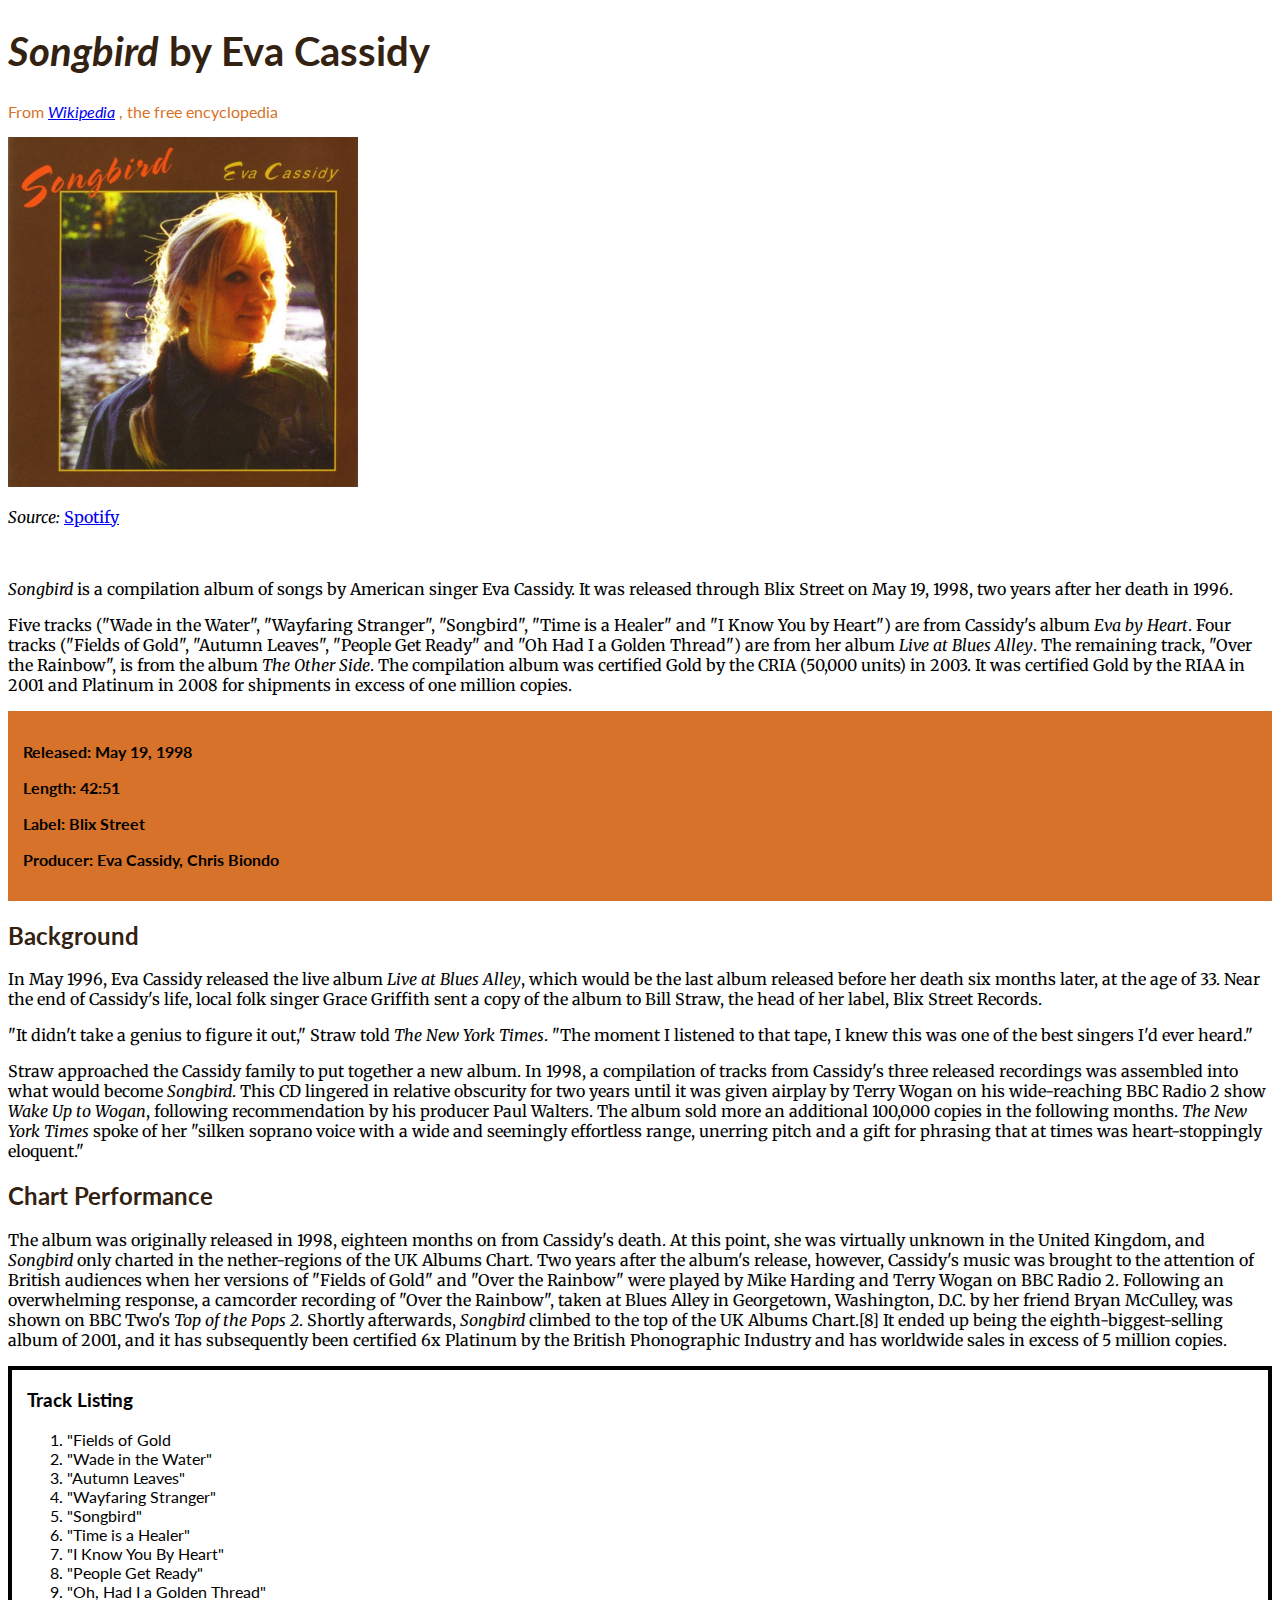
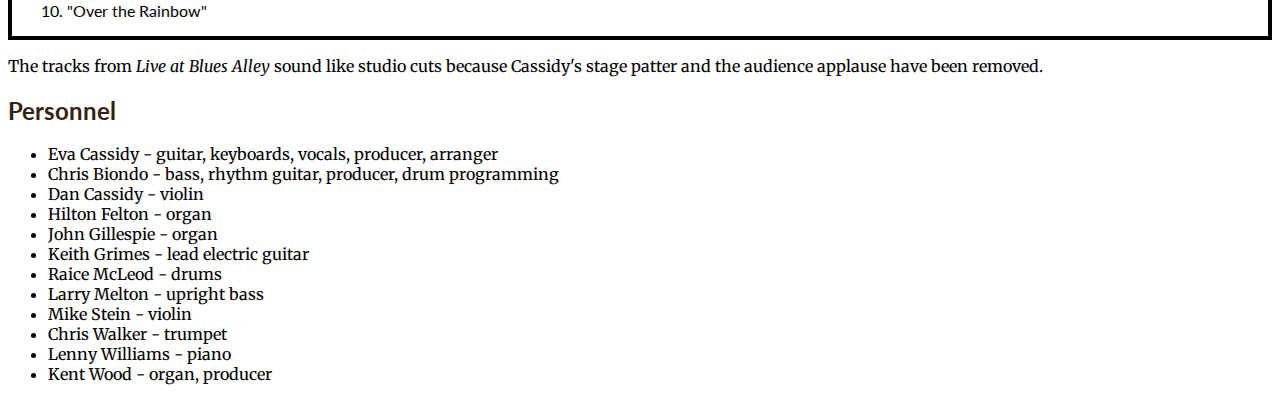
<file: github/projects/songbird/index.html>
<!DOCTYPE html>
<html lang="en">

<head>
    <!--meta-->
    <meta charset="UTF-8">
    <meta name="viewport" content="width=device-width, initial-scale=1.0">
    <meta http-equiv="X-UA-Compatible" content="ie=edge">
    <!--seo-->
    <title>Songbird (Eva Cassidy Album) Wikipedia</title>
    <meta name="description" content="Songbird (Eva Cassidy album) wiki">
    <!--font-->
    <link
        href="https://fonts.googleapis.com/css2?family=Lato:ital,wght@0,300;0,400;0,700;1,300;1,400;1,700&display=swap"
        rel="stylesheet">
    <link
        href="https://fonts.googleapis.com/css2?family=Merriweather:ital,wght@0,300;0,400;0,700;0,900;1,300;1,400;1,700&display=swap"
        rel="stylesheet">
    <link rel="stylesheet" href="css/style.css">
</head>

<body>
    <h1><em>Songbird</em> by Eva Cassidy</h1>
    <main>
        <p>
        <section class="source"> From
            <a href="https://en.wikipedia.org/wiki/Songbird_(Eva_Cassidy_album)" target="_blank"><em>Wikipedia</em></a>
            , the free encyclopedia
        </section>
        </p>
        <img src="img/songbirdalbumcover.jpeg" alt="Songbird album cover">
        <section class="imgsource">
            <p><em>Source:</em>
                <a href="https://open.spotify.com/album/14vOTJhsfQIlJeHgLajs7r" target="_blank">Spotify</a>
            </p><br>
        </section>
        <p><em>Songbird</em> is a compilation album of songs by American singer Eva Cassidy.
            It was released through Blix Street on May 19, 1998, two years after her death in 1996.</p>
        <p>Five tracks ("Wade in the Water", "Wayfaring Stranger", "Songbird", "Time is a Healer" and "I Know You by
            Heart")
            are from Cassidy's album <em>Eva by Heart</em>. Four tracks ("Fields of Gold", "Autumn Leaves", "People Get
            Ready" and
            "Oh Had I a Golden Thread") are from her album <em>Live at Blues Alley</em>. The remaining track, "Over the
            Rainbow", is
            from the album <em>The Other Side</em>. The compilation album was certified Gold by the CRIA (50,000 units)
            in 2003.
            It was certified Gold by the RIAA in 2001 and Platinum in 2008 for shipments in excess of one million
            copies.</p>

        <section class="facts">
            <p>Released: May 19, 1998</p>
            <p>Length: 42:51</p>
            <p>Label: Blix Street</p>
            <p>Producer: Eva Cassidy, Chris Biondo</p>
        </section>

        <h2>Background</h2>
        <p>In May 1996, Eva Cassidy released the live album <em>Live at Blues Alley</em>, which would be the last album
            released before her death six months later, at the age of 33.
            Near the end of Cassidy's life, local folk singer Grace Griffith sent a copy of the album to Bill Straw, the
            head of her label, Blix Street Records.</p>
        <p>"It didn't take a genius to figure it out," Straw told <em>The New York Times</em>. "The moment I listened to
            that tape, I knew this was one of the best singers I'd ever heard."</p>
        <p>Straw approached the Cassidy family to put together a new album. In 1998, a compilation of tracks from
            Cassidy's three released recordings was assembled into what would become <em>Songbird</em>.
            This CD lingered in relative obscurity for two years until it was given airplay by Terry Wogan on his
            wide-reaching BBC Radio 2 show <em>Wake Up to Wogan</em>, following recommendation by his producer Paul
            Walters.
            The album sold more an additional 100,000 copies in the following months. <em>The New York Times</em> spoke
            of her "silken soprano voice with
            a wide and seemingly effortless range, unerring pitch and a gift for phrasing that at times was
            heart-stoppingly eloquent."</p>

        <h2>Chart Performance</h2>
        <p>The album was originally released in 1998, eighteen months on from Cassidy's death. At this point, she was
            virtually unknown in the United Kingdom, and <em>Songbird</em> only charted in the nether-regions of the UK
            Albums Chart.
            Two years after the album's release, however, Cassidy's music was brought to the attention of British
            audiences when her versions of "Fields of Gold" and "Over the Rainbow" were played by Mike Harding and Terry
            Wogan on BBC Radio 2.
            Following an overwhelming response, a camcorder recording of "Over the Rainbow", taken at Blues Alley in
            Georgetown, Washington, D.C. by her friend Bryan McCulley, was shown on BBC Two's <em>Top of the Pops
                2</em>.
            Shortly afterwards, <em>Songbird</em> climbed to the top of the UK Albums Chart.[8] It ended up being the
            eighth-biggest-selling
            album of 2001, and it has subsequently been certified 6x Platinum by the British Phonographic Industry and
            has worldwide sales in excess of 5 million copies.</p>

        <section class="tracklisting">
            <h3>Track Listing</h3>
            <ol>
                <li>"Fields of Gold</li>
                <li>"Wade in the Water"</li>
                <li>"Autumn Leaves"</li>
                <li>"Wayfaring Stranger"</li>
                <li>"Songbird"</li>
                <li>"Time is a Healer"</li>
                <li>"I Know You By Heart"</li>
                <li>"People Get Ready"</li>
                <li>"Oh, Had I a Golden Thread"</li>
                <li>"Over the Rainbow"</li>
            </ol>
        </section>
        <p>The tracks from <em>Live at Blues Alley</em> sound like studio cuts because Cassidy's stage patter and the
            audience applause have been removed.</p>

        <h2>Personnel</h2>
        <ul>
            <li>Eva Cassidy - guitar, keyboards, vocals, producer, arranger</li>
            <li>Chris Biondo - bass, rhythm guitar, producer, drum programming</li>
            <li>Dan Cassidy - violin</li>
            <li>Hilton Felton - organ</li>
            <li>John Gillespie - organ</li>
            <li>Keith Grimes - lead electric guitar</li>
            <li>Raice McLeod - drums</li>
            <li>Larry Melton - upright bass</li>
            <li>Mike Stein - violin</li>
            <li>Chris Walker - trumpet</li>
            <li>Lenny Williams - piano</li>
            <li>Kent Wood - organ, producer</li>
        </ul>
    </main>


</body>

</html>
</file>
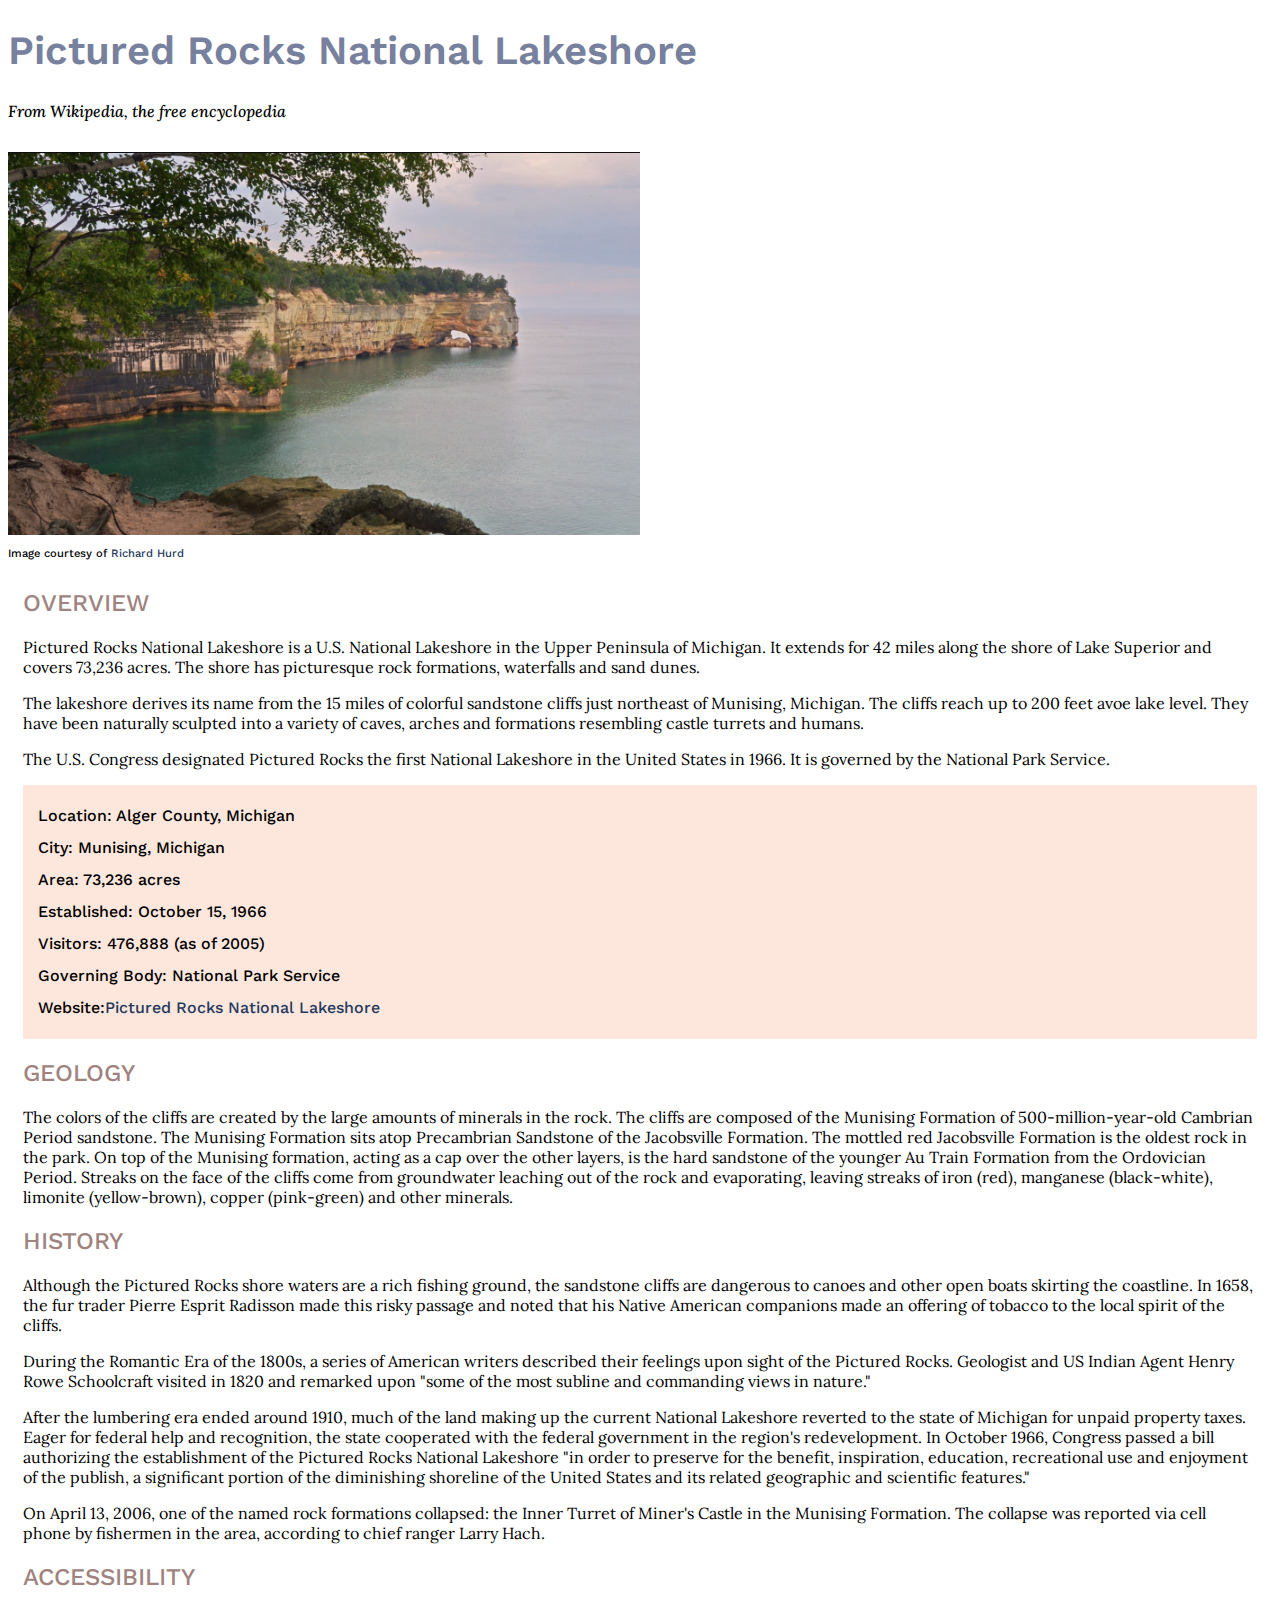
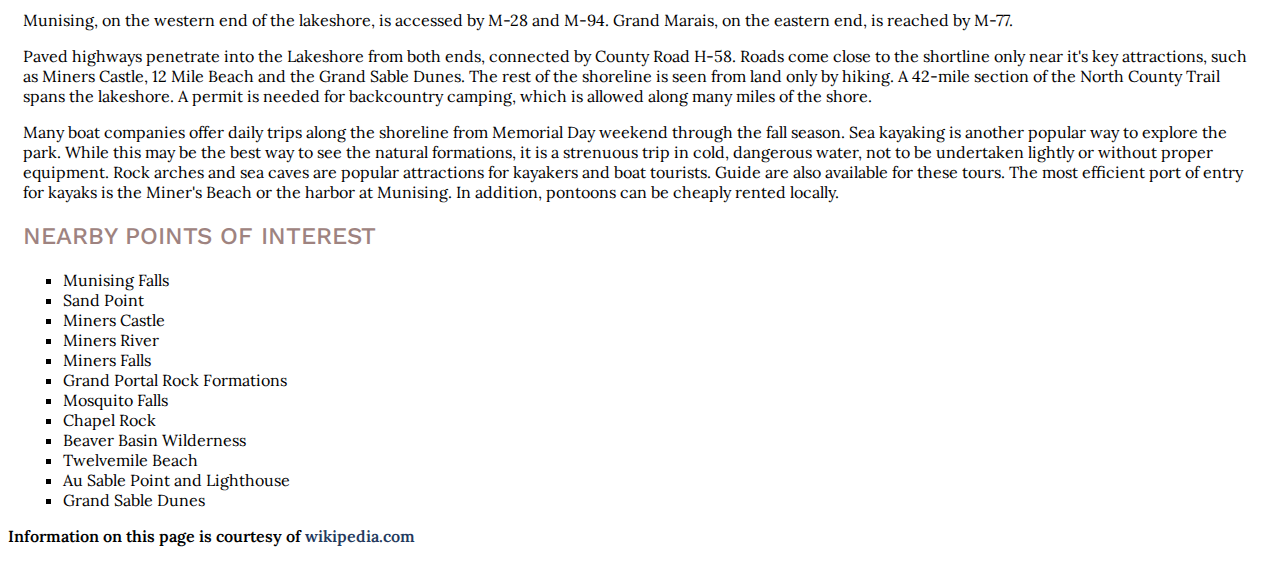
<file: github/projects/wiki/index.html>
<!DOCTYPE html>
<html lang="en">

<head>
    <!--meta-->
    <meta charset="UTF-8">
    <meta name="viewport" content="width=deivce-width, initial-scale=1.0">
    <meta http-equiv="X-UA-Compatible" content="ie=edge">
    <!-- seo -->
    <title>Pictured Rocks National Lakeshore</title>
    <meta name="description"
        content="An introduction to the history and geography of Pictured Rocks National Lakeshore in Munising, Michigan.">
    <!--Fonts-->
    <link href="https://fonts.googleapis.com/css2?family=Work+Sans:wght@400;600;700&display=swap" rel="stylesheet">
    <link href="https://fonts.googleapis.com/css2?family=Lora:wght@400;500;700&display=swap" rel="stylesheet">

    <!-- css -->
    <link rel="stylesheet" href="css/style.css">
</head>

<body>
    <header>
        <section class="titles">
            <h1>Pictured Rocks National Lakeshore</h1>
            <p><em>From Wikipedia, the free encyclopedia</em></p>
        </section>
        <img src="images/pictured_rocks_small.png"
            alt="The shortline of the Pictured Rocks National Lakeshore in Munising, Michigan.">

        <section class="caption">
            <p>Image courtesy of <a href="https://www.flickr.com/photos/rahimageworks/37092095083"
                    target="_blank">Richard
                    Hurd</a>
            </p>
        </section>
    </header>

    <main>
        <h2>Overview</h2>
        <p>Pictured Rocks National Lakeshore is a U.S. National Lakeshore in the Upper Peninsula of Michigan. It
            extends for 42 miles along the shore of Lake Superior and covers 73,236 acres. The shore has picturesque
            rock formations, waterfalls and sand dunes. </p>
        <p>The lakeshore derives its name from the 15 miles of colorful sandstone cliffs just northeast of Munising,
            Michigan. The cliffs reach up to 200 feet avoe lake level. They have been naturally sculpted into a
            variety of caves, arches and formations resembling castle turrets and humans.</p>
        <p>The U.S. Congress designated Pictured Rocks the first National Lakeshore in the United States in 1966. It
            is governed by the National Park Service.</p>

        <section class="facts">
            <p>
                Location: Alger County, Michigan<br>
                City: Munising, Michigan<br>
                Area: 73,236 acres<br>
                Established: October 15, 1966<br>
                Visitors: 476,888 (as of 2005)<br>
                Governing Body: National Park Service<br>
                Website:<a href="https://www.nps.gov/piro/index.htm" target="_blank">Pictured Rocks
                    National
                    Lakeshore</a>
            </p>
        </section>
        <h2>Geology</h2>
        <p>The colors of the cliffs are created by the large amounts of minerals in the rock. The cliffs are
            composed of
            the
            Munising Formation of 500-million-year-old Cambrian Period sandstone. The Munising Formation sits atop
            Precambrian Sandstone of the Jacobsville Formation. The mottled red Jacobsville Formation is the oldest
            rock
            in
            the park. On top of the Munising formation, acting as a cap over the other layers, is the hard sandstone
            of
            the
            younger Au Train Formation from the Ordovician Period. Streaks on the face of the cliffs come from
            groundwater
            leaching out of the rock and evaporating, leaving streaks of iron (red), manganese (black-white),
            limonite
            (yellow-brown), copper (pink-green) and other minerals. </p>

        <h2>History</h2>
        <p> Although the Pictured Rocks shore waters are a rich fishing ground, the sandstone cliffs are dangerous
            to
            canoes
            and other open boats skirting the coastline. In 1658, the fur trader Pierre Esprit Radisson made this
            risky
            passage and noted that his Native American companions made an offering of tobacco to the local spirit of
            the
            cliffs.</p>
        <p>During the Romantic Era of the 1800s, a series of American writers described their feelings upon sight of
            the
            Pictured Rocks. Geologist and US Indian Agent Henry Rowe Schoolcraft visited in 1820 and remarked upon
            "some
            of
            the most subline and commanding views in nature."</p>
        <p>After the lumbering era ended around 1910, much of the land making up the current National Lakeshore
            reverted
            to
            the state of Michigan for unpaid property taxes. Eager for federal help and recognition, the state
            cooperated
            with the federal government in the region's redevelopment. In October 1966, Congress passed a bill
            authorizing
            the establishment of the Pictured Rocks National Lakeshore "in order to preserve for the benefit,
            inspiration,
            education, recreational use and enjoyment of the publish, a significant portion of the diminishing
            shoreline
            of
            the United States and its related geographic and scientific features."</p>
        <p> On April 13, 2006, one of the named rock formations collapsed: the Inner Turret of Miner's Castle in the
            Munising Formation. The collapse was reported via cell phone by fishermen in the area, according to
            chief
            ranger
            Larry Hach.</p>

        <h2>Accessibility</h2>
        <p>Munising, on the western end of the lakeshore, is accessed by M-28 and M-94. Grand Marais, on the eastern
            end, is
            reached by M-77.</p>
        <p> Paved highways penetrate into the Lakeshore from both ends, connected by County Road H-58. Roads come
            close
            to
            the shortline only near it's key attractions, such as Miners Castle, 12 Mile Beach and the Grand Sable
            Dunes.
            The rest of the shoreline is seen from land only by hiking. A 42-mile section of the North County Trail
            spans
            the lakeshore. A permit is needed for backcountry camping, which is allowed along many miles of the
            shore.
        </p>
        <p> Many boat companies offer daily trips along the shoreline from Memorial Day weekend through the fall
            season.
            Sea
            kayaking is another popular way to explore the park. While this may be the best way to see the natural
            formations, it is a strenuous trip in cold, dangerous water, not to be undertaken lightly or without
            proper
            equipment. Rock arches and sea caves are popular attractions for kayakers and boat tourists. Guide are
            also
            available for these tours. The most efficient port of entry for kayaks is the Miner's Beach or the
            harbor at
            Munising. In addition, pontoons can be cheaply rented locally. </p>


        <section class="nearby">
            <h2>Nearby Points of Interest</h2>
            <ul>
                <li>Munising Falls</li>
                <li>Sand Point</li>
                <li>Miners Castle</li>
                <li>Miners River</li>
                <li>Miners Falls</li>
                <li>Grand Portal Rock Formations</li>
                <li>Mosquito Falls</li>
                <li>Chapel Rock</li>
                <li>Beaver Basin Wilderness</li>
                <li>Twelvemile Beach</li>
                <li>Au Sable Point and Lighthouse</li>
                <li>Grand Sable Dunes</li>
            </ul>
        </section>
    </main>

    <footer>
        <p>Information on this page is courtesy of <a
                href="https://en.wikipedia.org/wiki/Pictured_Rocks_National_Lakeshore" target="_blank">wikipedia.com</a>
        </p>
    </footer>
</body>

</html>
</file>
<file: github/projects/songbird/css/style.css>
img {
    width: 350px;
}


h1 {
    font-family: 'Lato', sans-serif;
    font-size: 2.5em;
    font-weight: 700;
    color: #332211
}

h2 {
    font-family: 'Lato', sans-serif;
    color: #332211
}

main {
    font-family: 'Merriweather', serif;
}

.source {
    color: #D67229;
    font-family: 'Lato', sans-serif;
}

.tracklisting {
    border: 4px solid #000000;
    padding-left: 15px;
    font-family: 'Lato', sans-serif;
}

.facts {
    font-family: 'Lato', sans-serif;
    font-weight: 700;
    background-color: #D67229;
    padding: 15px;
    line-height: 20px
}


/*
font-family: 'Lato', sans-serif;
 
Light 
italic Regular 400 
Regular 400 
Bold 700 
Bold 700 italic 

/*

font-family: 'Merriweather', serif;

Light 300 
Light 300 
italic Regular 400 
Regular 400 
italic Bold 700 
Bold 700 
italic Black 900
</file>
<file: github/projects/wiki/css/style.css>
h1 {
    color: #77809d;
    font-family: 'Work Sans', sans-serif;
    font-size: 2.5em;
    font-weight: 600;
}

h2 {
    color: #9e8380;
    font-family: 'Work Sans', sans-serif;
    text-transform: uppercase;
    font-weight: 500;
}

main {
    margin: 15px
}

p {
    font-family: 'Lora', serif;
}

img {
    width: 50%;
    margin-top: 15px;
}

a {
    color: #23395d;
    text-decoration: none
}

footer {
    font-weight: 600;
}

.caption p {
    font-family: 'Work Sans', sans-serif;
    font-weight: 500;
    font-size: .7em;
    line-height: 10px;
    margin-top: 10px;
    margin-bottom: 30px
}

.facts p {
    background-color: #fde7dc;
    padding: 15px;
    line-height: 32px;
    font-family: 'Work Sans', sans-serif;
    font-weight: 500;
}

.nearby li {
    list-style-type: square;
    font-family: 'Lora', serif;
    font-weight: 400;
}

.titles {
    font-weight: 500;
}
</file>
